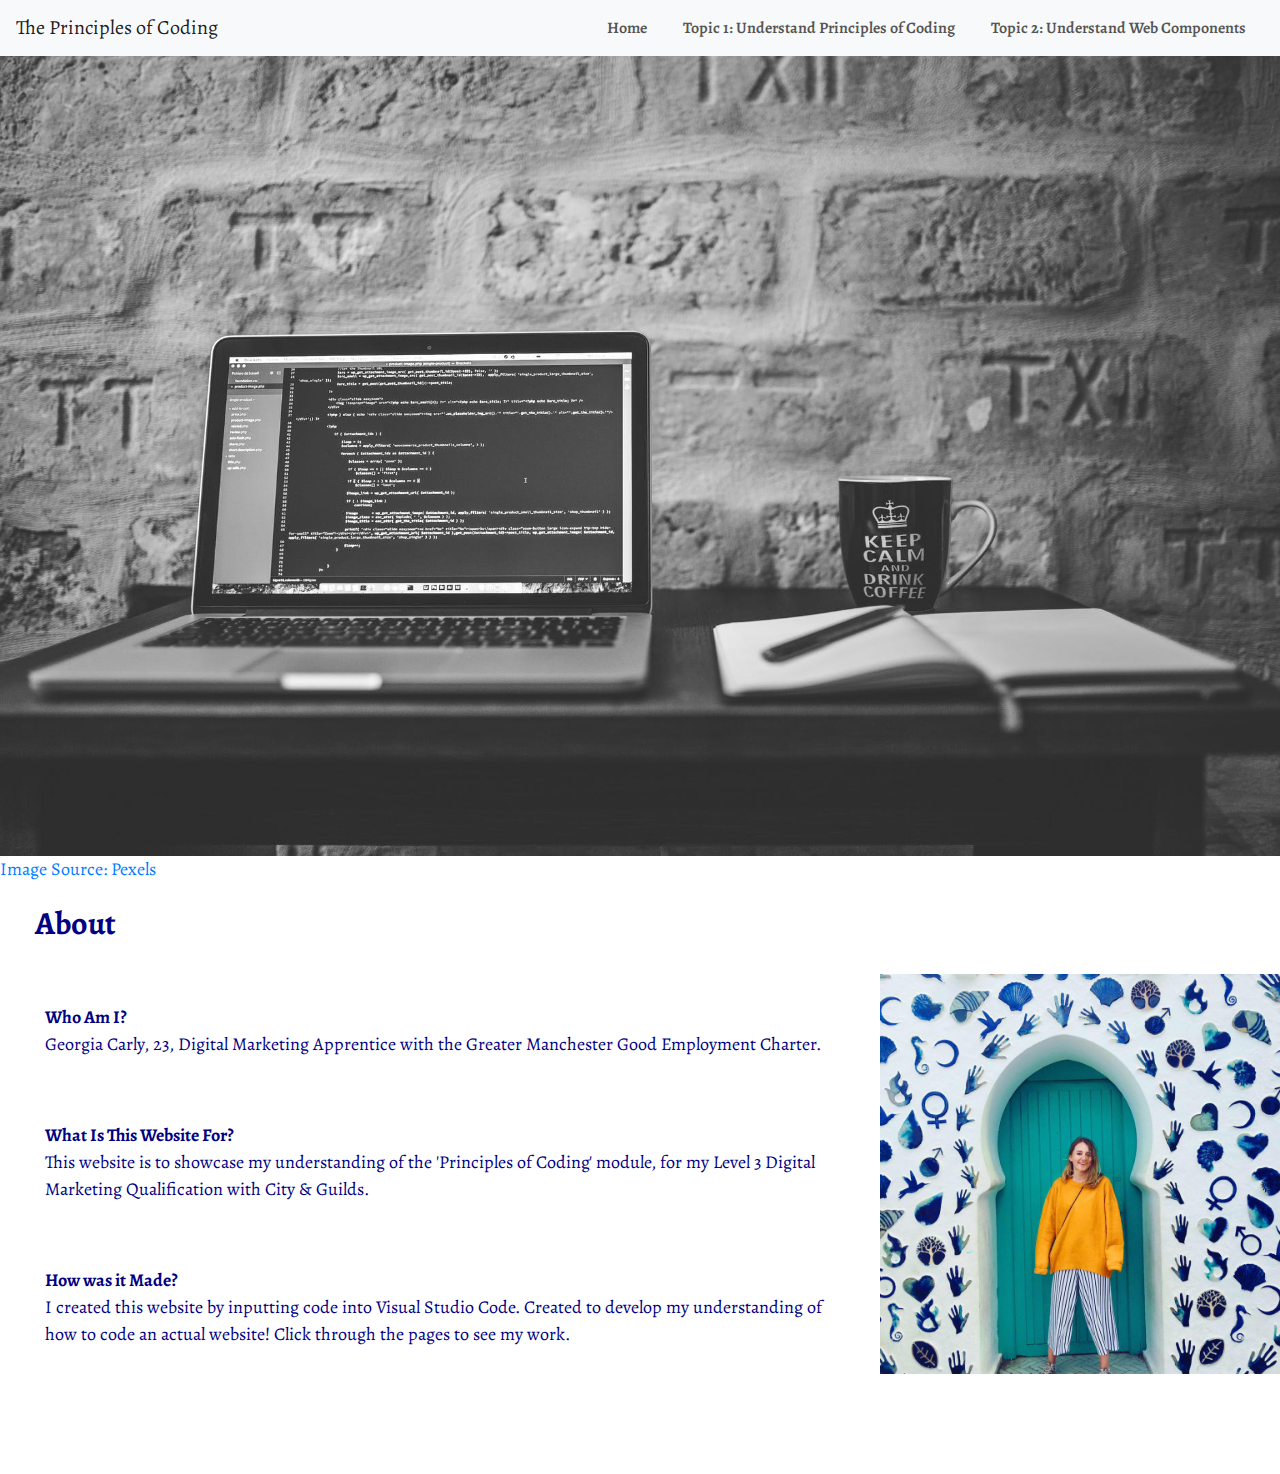
<file: index.html>
<!DOCTYPE html>
<html lang="en">

<head>
<meta charset="utf-8">
<meta name="viewport" content="width=device-width, initial-scale=1">
<title> Principles of Coding </title>
<link rel="stylesheet" href="style.css">
<link rel="stylesheet" href="https://cdn.jsdelivr.net/npm/bootstrap@4.5.3/dist/css/bootstrap.min.css">
<script src="https://code.jquery.com/jquery-3.5.1.slim.min.js"></script>
<script src="https://cdn.jsdelivr.net/npm/bootstrap@4.5.3/dist/js/bootstrap.bundle.min.js"></script>
<link href="https://fonts.googleapis.com/css2?family=Alegreya:wght@400;700;800&display=swap" rel="stylesheet">
</head>

<body>
    <!---NavigationBar--->
    <section id="nav-bar">
        <nav class="navbar navbar-expand-lg navbar-light bg-light">
            <a class="navbar-brand" href="#">The Principles of Coding</a>
            <button class="navbar-toggler" type="button" data-toggle="collapse" data-target="#navbarNav" aria-controls="navbarNav" aria-expanded="false" aria-label="Toggle navigation">
              <span class="navbar-toggler-icon"></span>
            </button>
            <div class="collapse navbar-collapse" id="navbarNav">
              <ul class="navbar-nav ml-auto">
                <li class="nav-item">
                  <a class="nav-link" href="index.html">Home </a>
                </li>
                <li class="nav-item">
                  <a class="nav-link" href="topic1.html">Topic 1: Understand Principles of Coding</a>
                </li>
                <li class="nav-item">
                  <a class="nav-link" href="topic2.html">Topic 2: Understand Web Components</a>
                </li>
              </ul>
            </div>
          </nav>
    </section>
    
    <!--- Banner ----->
    <div class="banner">
        <figure> <img class="banner" src="slider1.jpeg">
          <figcaption> <a href="https://www.pexels.com/photo/grayscale-photo-of-computer-laptop-near-white-notebook-and-ceramic-mug-on-table-169573/" 
            target="_blank"> Image Source: Pexels </a> </figcaption>
          </figure>
       </div> 
       <br>
    
    <!----- Home ------> 
    <section id="home">
        <div class="home">
        <br> <h2> <b> About </b> </h2> <br>
        <img src= "georgia.jpg" target="_blank" div class="georgia">
        <div class= "home-content">
          <p> <b> Who Am I? </b> <br>
            Georgia Carly, 23, Digital Marketing Apprentice with the Greater Manchester Good Employment Charter. </p> <br> <br>
           <p> <b> What Is This Website For? </b> <br>
            This website is to showcase my understanding of the 'Principles of Coding' module,
            for my Level 3 Digital Marketing Qualification with City & Guilds. </p> <br> <br>
          <p> <b> How was it Made? </b> <br>
             I created this website by inputting code into Visual Studio Code. Created to develop
          my understanding of how to code an actual website! Click through the pages to see my work. </p> 
        </div>    
    </section>
</body>
</file>
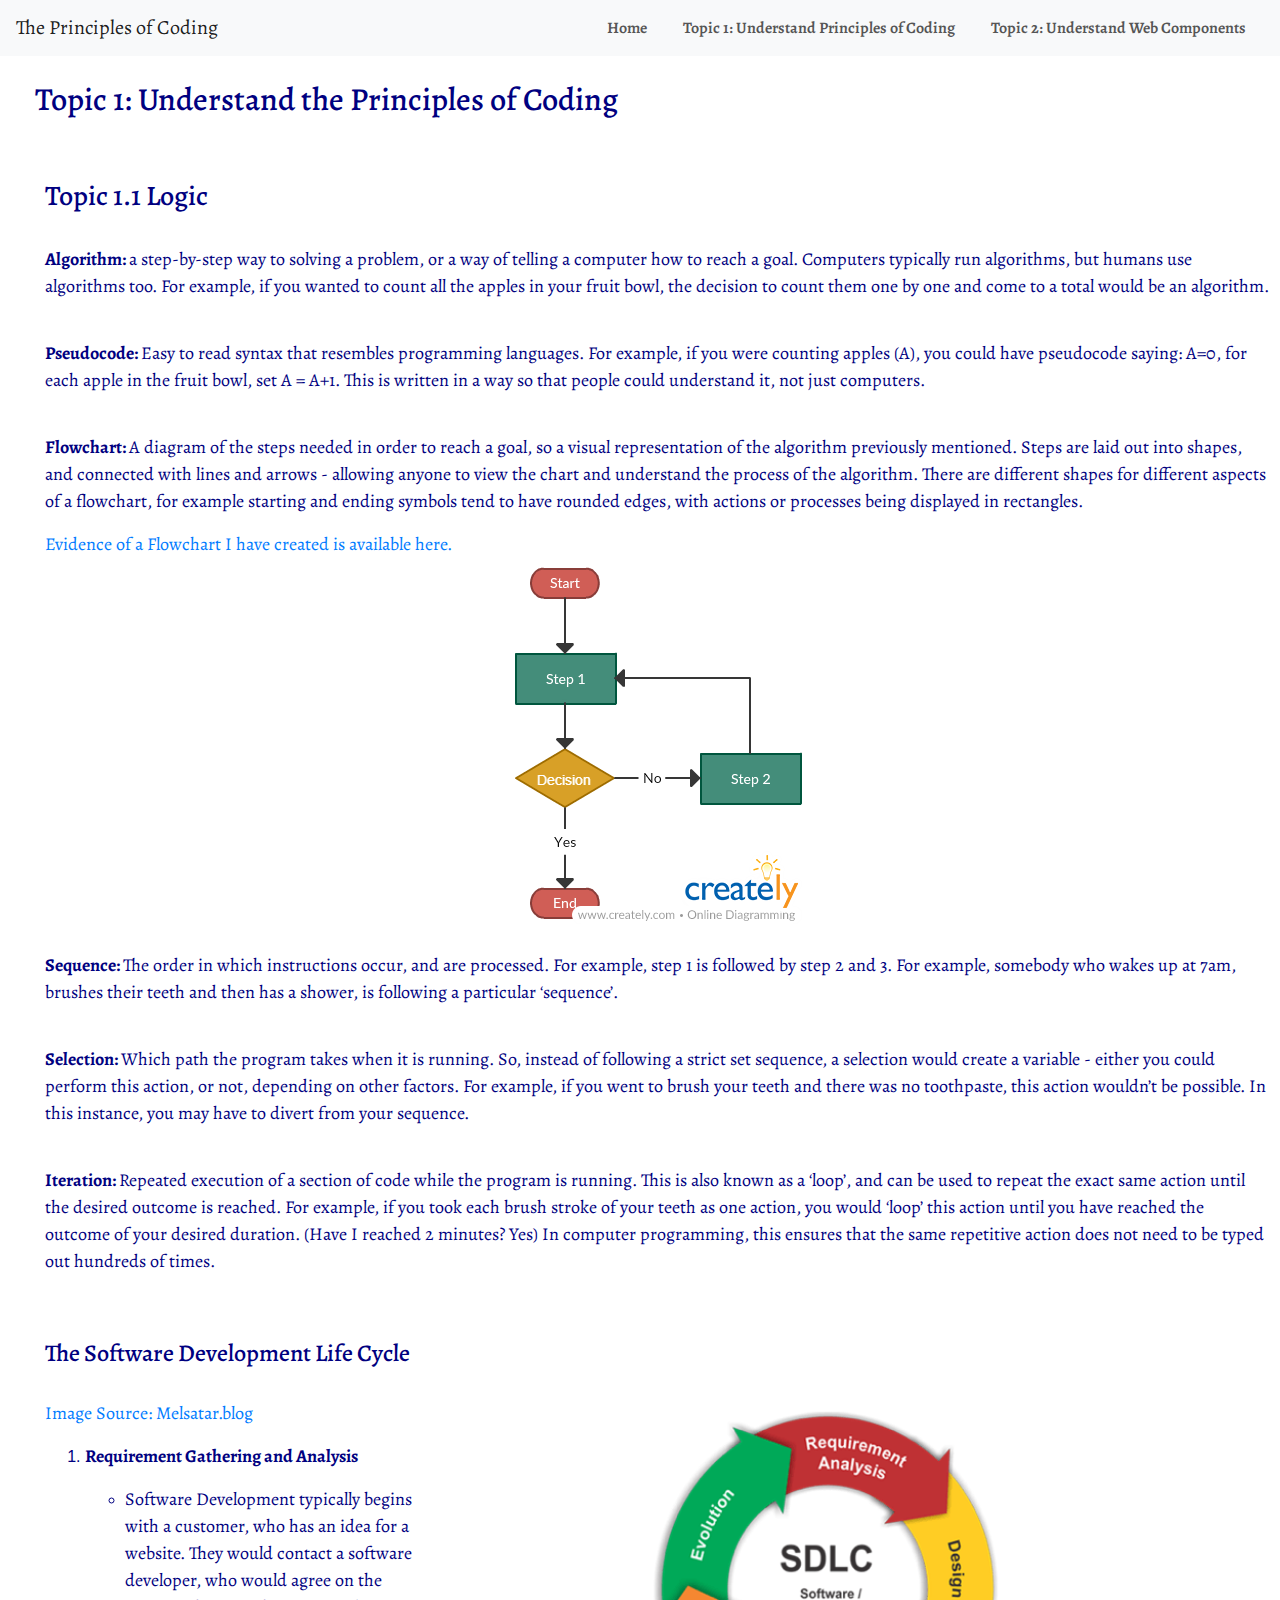
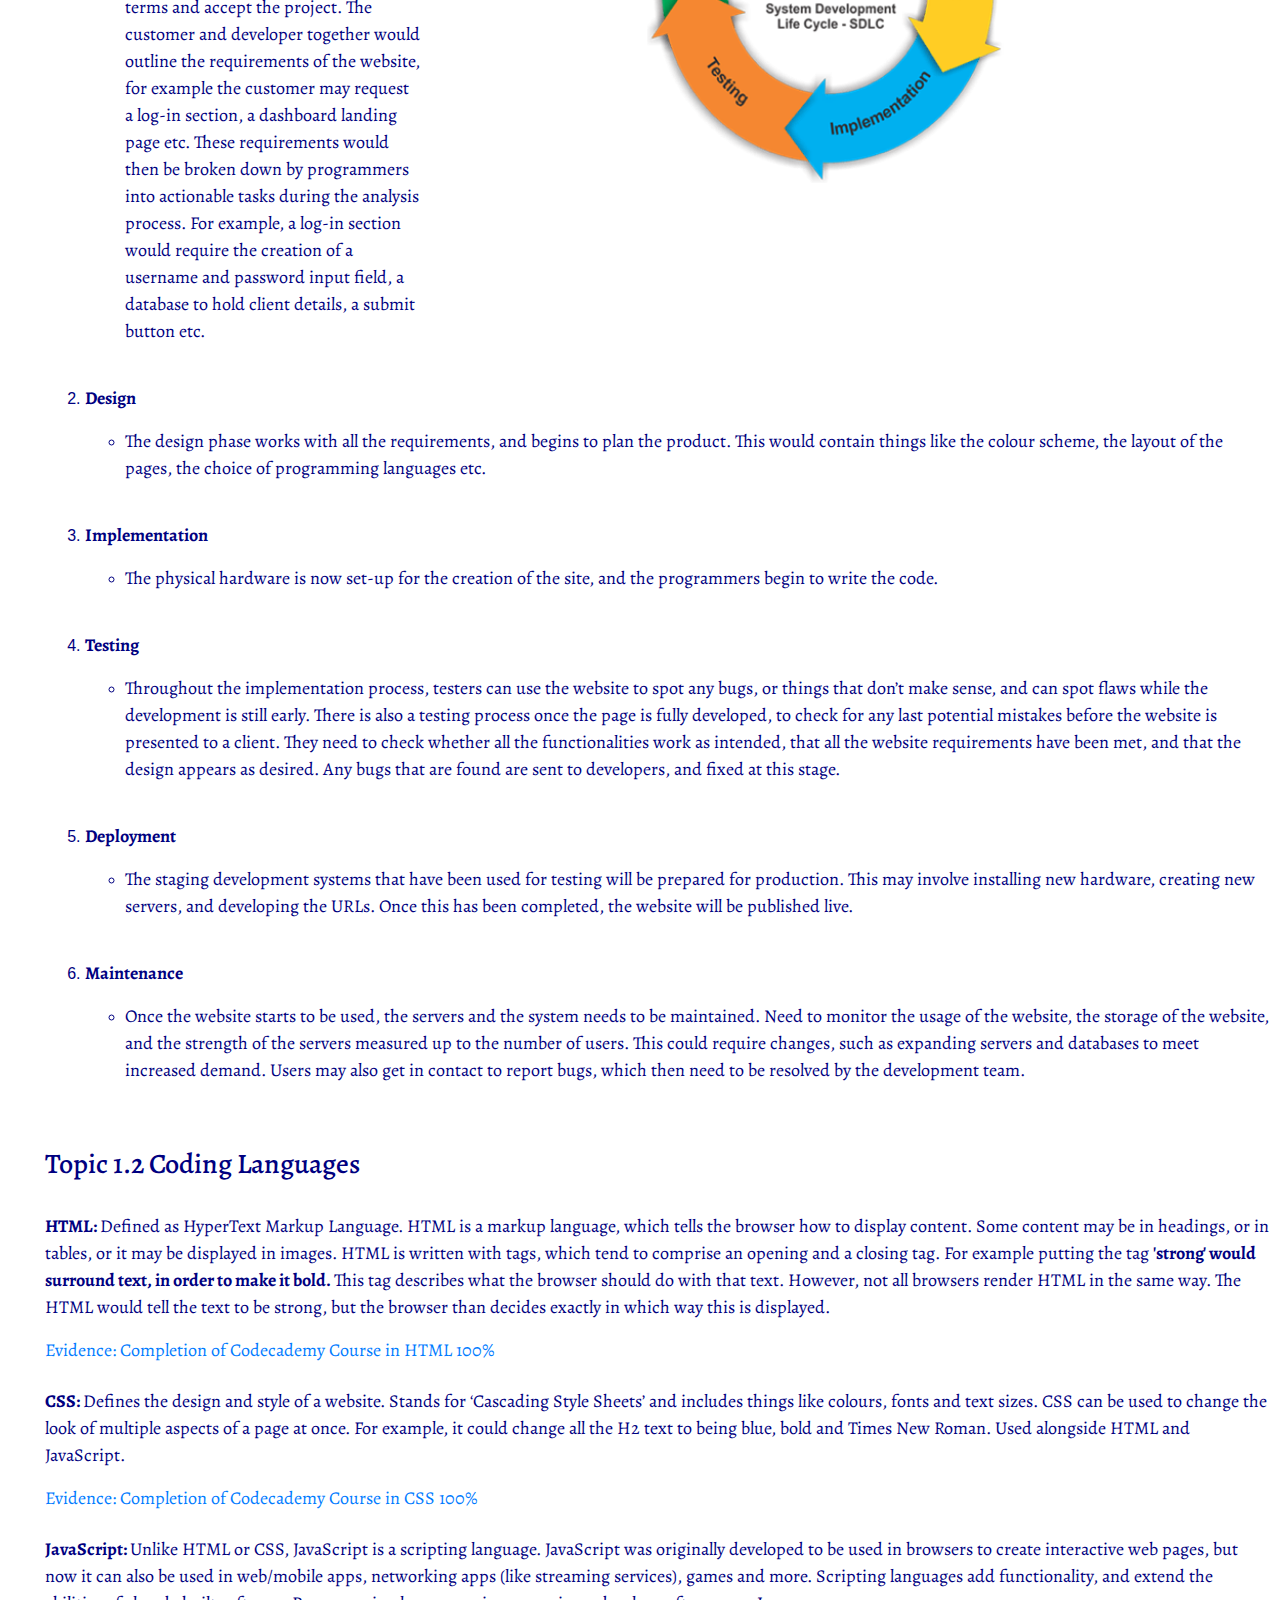
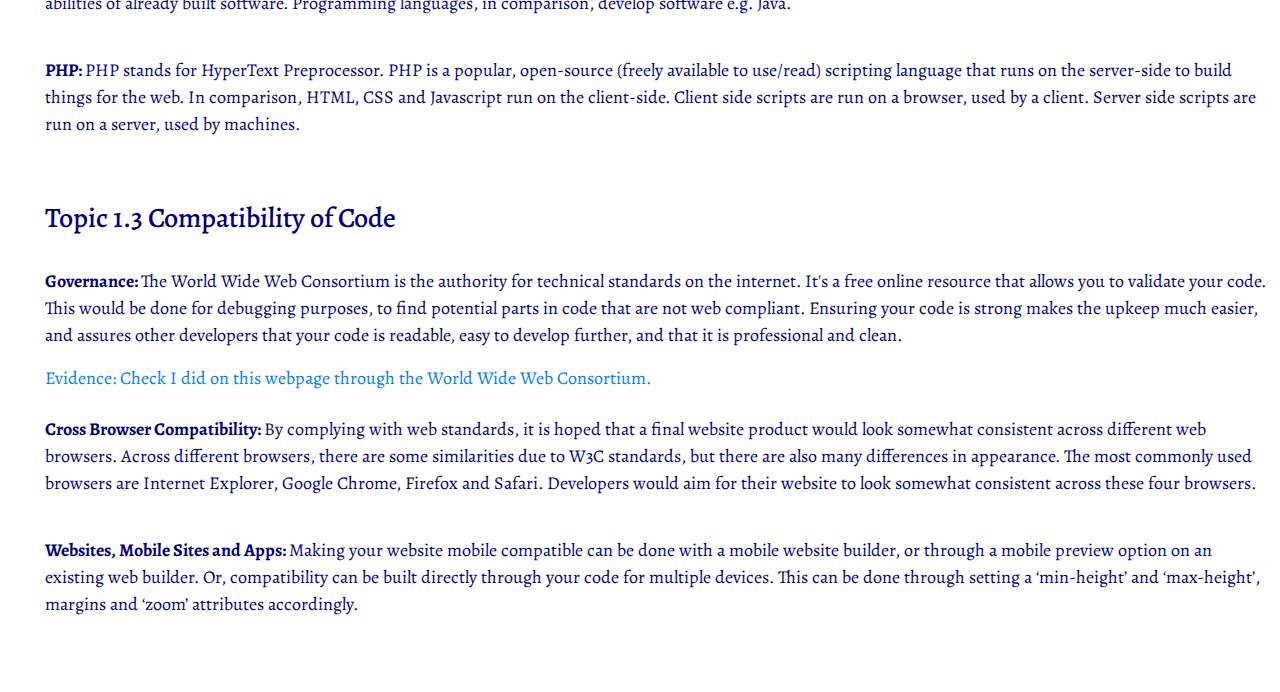
<file: topic1.html>
<!DOCTYPE html>
<html lang="en"> 

<head>
<meta charset="utf-8">
<meta name="viewport" content="width=device-width, initial-scale=1">
<title> Principles of Coding </title>
<link rel="stylesheet" href="style.css">
<link rel="stylesheet" href="https://cdn.jsdelivr.net/npm/bootstrap@4.5.3/dist/css/bootstrap.min.css">
<script src="https://code.jquery.com/jquery-3.5.1.slim.min.js"></script>
<script src="https://cdn.jsdelivr.net/npm/bootstrap@4.5.3/dist/js/bootstrap.bundle.min.js"></script>
<link href="https://fonts.googleapis.com/css2?family=Alegreya:wght@400;700;800&display=swap" rel="stylesheet">
</head>

<body>
    <!---NavigationBar--->
    <section id="nav-bar">
        <nav class="navbar navbar-expand-lg navbar-light bg-light">
            <a class="navbar-brand" href="#">The Principles of Coding</a>
            <button class="navbar-toggler" type="button" data-toggle="collapse" data-target="#navbarNav" aria-controls="navbarNav" aria-expanded="false" aria-label="Toggle navigation">
              <span class="navbar-toggler-icon"></span>
            </button>
            <div class="collapse navbar-collapse" id="navbarNav">
              <ul class="navbar-nav ml-auto">
                <li class="nav-item">
                  <a class="nav-link" href="index.html">Home </a>
                </li>
                <li class="nav-item">
                  <a class="nav-link" href="topic1.html">Topic 1: Understand Principles of Coding</a>
                </li>
                <li class="nav-item">
                  <a class="nav-link" href="topic2.html">Topic 2: Understand Web Components</a>
                </li>
              </ul>
            </div>
          </nav>
    </section>
    
    <!----- Topic 1 ------> 
    <section id="home">
        <div class="home">
        <br> <h2> Topic 1: Understand the Principles of Coding </h2> <br>
        <div class= "home-content">
        <h3> Topic 1.1 Logic </h3> <br>

                  <p> <b> Algorithm: </b> a step-by-step way to solving a problem, or a way of telling a computer how to reach a goal. 
                    Computers typically run algorithms, but humans use algorithms too. 
                    For example, if you wanted to count all the apples in your fruit bowl, 
                    the decision to count them one by one and come to a total would be an algorithm.  
                  </p> <br>
                  <p> <b> Pseudocode: </b>  Easy to read syntax that resembles programming languages. 
                    For example, if you were counting apples (A), you could have pseudocode saying: A=0, for each apple in the fruit bowl, 
                    set A = A+1. This is written in a way so that people could understand it, not just computers. 
                  </p> <br>
                  <p> <b> Flowchart: </b> A diagram of the steps needed in order to reach a goal, so a visual representation of the algorithm
                     previously mentioned. Steps are laid out into shapes, and connected with lines and arrows - allowing anyone to view the chart 
                     and understand the process of the algorithm. There are different shapes for different aspects of a flowchart, 
                     for example starting and ending symbols tend to have rounded edges, with actions or processes being displayed in rectangles. 
                     </p> <a href="Flowchart Reloading Gun (002).png" target="_blank"> Evidence of a Flowchart I have created is available here. </a> <br>

                  
                    <img src= "Basic-Flowchart-Template-with-one-decision-.png" div class="flowchart"> <br>  
                    

                     <p> <b> Sequence: </b> The order in which instructions occur, and are processed. For example, 
                      step 1 is followed by step 2 and 3. For example, somebody who wakes up at 7am, brushes their teeth and then has a shower, 
                      is following a particular ‘sequence’.  
                    </p> <br> 
                    <p> <b> Selection: </b> Which path the program takes when it is running. So, instead of following a strict set sequence, 
                      a selection would create a variable - either you could perform this action, or not, depending on other factors. 
                      For example, if you went to brush your teeth and there was no toothpaste, this action wouldn’t be possible. 
                      In this instance, you may have to divert from your sequence.  
                    </p> <br> 
                    <p> <b> Iteration: </b> Repeated execution of a section of code while the program is running. 
                      This is also known as a ‘loop’, and can be used to repeat the exact same action until the desired outcome is reached.
                       For example, if you took each brush stroke of your teeth as one action, you would ‘loop’ this action until you have
                        reached the outcome of your desired duration. (Have I reached 2 minutes? Yes) In computer programming, this 
                        ensures that the same repetitive action does not need to be typed out hundreds of times.
                      </p> <br> <br>
                      
                      <h4> The Software Development Life Cycle </h4> <br> 
                      <figure> 
                      <img src= "sdlc.png" div class="sdlc"> 
                      <figcaption> <a href="https://melsatar.blog/2012/03/15/software-development-life-cycle-models-and-methodologies/" target= "_blank"> 
                        Image Source: Melsatar.blog </a> </figcaption>
                      </figure>
                      <ol> 
                        <li> <p> <b> Requirement Gathering and Analysis </b> </p> </li>
                          <ul> <li> <p> Software Development typically begins with a customer, who has an idea for a website. 
                            They would contact a software developer, who would agree on the terms and accept the project. 
                            The customer and developer together would outline the requirements of the website, for example the customer 
                            may request a log-in section, a dashboard landing page etc. These requirements would then be broken down 
                            by programmers into actionable tasks during the analysis process. For example, a log-in section would 
                            require the creation of a username and password input field, a database to hold client details, a submit button etc. </li>   
                             </ul> </p> <br> 
                        <li> <p> <b> Design </b> </p> </li>
                        <ul> <li> <p> The design phase works with all the requirements, and begins to plan the product. This would contain things like the 
                          colour scheme, the layout of the pages, the choice of programming languages etc. </li> </p> </ul> <br> 
                        <li> <p> <b>  Implementation </b> </p> </li> 
                        <ul> <li> <p> The physical hardware is now set-up for the creation of the site, and the programmers begin to write the code. </p> </li></ul> <br>
                        <li> <p> <b> Testing </b> </p> </li> 
                        <ul> <li> <p> Throughout the implementation process, testers can use the website to spot any bugs, 
                          or things that don’t make sense, and can spot flaws while the development is still early. There is also a testing 
                          process once the page is fully developed, to check for any last potential mistakes before the website is presented
                           to a client. They need to check whether all the functionalities work as intended, that all the website 
                           requirements have been met, and that the design appears as desired. Any bugs that are found are sent to developers, 
                           and fixed at this stage. 
                            </p> </li></ul> <br> 
                        <li> <p> <b> Deployment </b> </p> </li>
                        <ul> <li> <p> The staging development systems that have been used for testing will be prepared for production. 
                          This may involve installing new hardware, creating new servers, and developing the URLs. Once this has been completed, 
                          the website will be published live.  
                           </p> </li> </ul> <br>  
                        <li> <p> <b>  Maintenance </b> </p> </li>
                        <ul> <li> <p> Once the website starts to be used, the servers and the system needs to be maintained. Need to monitor the usage 
                          of the website, the storage of the website, and the strength of the servers measured up to the number of users. 
                          This could require changes, such as expanding servers and databases to meet increased demand. Users may also get 
                          in contact to report bugs, which then need to be resolved by the development team. </p> </li> 
                        </ul> </ol> <br> <br> 

        <h3> Topic 1.2 Coding Languages </h3> <br>
                <p> <b> HTML: </b> Defined as HyperText Markup Language. 
                  HTML is a markup language, which tells the browser how to display content. Some content may be in headings, 
                  or in tables, or it may be displayed in images. HTML is written with tags, which tend to comprise an opening 
                  and a closing tag. For example putting the tag <strong>'strong' would surround text, in order to make it bold. </strong> This tag 
                  describes what the browser should do with that text. However, not all browsers render HTML in the same way. 
                  The HTML would tell the text to be strong, but the browser than decides exactly in which way this is displayed.   
                   </p> 
                 <a href="Codeacademy Learn HTML Course.pdf" target="_blank"> Evidence: Completion of Codecademy Course in HTML 100% </a> <br> 
                   <br> <p> <b> CSS: </b> Defines the design and style of a website. Stands for ‘Cascading Style Sheets’ and includes things
                     like colours, fonts and text sizes. CSS can be used to change the look of multiple aspects of a page at once. 
                     For example, it could change all the H2 text to being blue, bold and Times New Roman. Used alongside HTML 
                     and JavaScript. </p>
                     <a href="Codeacademy Learn CSS Course.pdf" target="_blank"> Evidence: Completion of Codecademy Course in CSS 100% </a> <br> 
                  <br> <p> <b> JavaScript: </b> Unlike HTML or CSS, JavaScript is a scripting language. JavaScript was originally
                     developed to be used in browsers to create interactive web pages, but now it can also be used in web/mobile apps, 
                     networking apps (like streaming services), games and more. Scripting languages add functionality, 
                     and extend the abilities of already built software. Programming languages, in comparison, develop software e.g. Java.  
                     </p> <br>
                    <p> <b> PHP: </b> PHP stands for HyperText Preprocessor. PHP is a popular, open-source (freely available to use/read)
                       scripting language that runs on the server-side to build things for the web. In comparison, HTML, CSS and Javascript
                        run on the client-side. Client side scripts are run on a browser, used by a client. Server side 
                        scripts are run on a server, used by machines. 
                    </p> <br> <br>

        <h3> Topic 1.3 Compatibility of Code </h3> <br>
                <p> <b> Governance: </b> The World Wide Web Consortium is the authority for technical standards on the internet. 
                It's a free online resource that allows you to validate your code. This would be done for debugging purposes, to find 
                potential parts in code that are not web compliant. Ensuring your code is strong makes the upkeep much easier, 
                and assures other developers that your code is readable, easy to develop further, and that it is professional and clean. </p>
                <a href="world wide web consortium.PNG" target="_blank"> Evidence: Check I did on this webpage through the World Wide Web Consortium. </a> <br> 
                <br> <p> <b> Cross Browser Compatibility: </b> By complying with web standards, it is hoped that a final website product 
                  would look somewhat consistent across different web browsers. Across different browsers, there are some similarities 
                  due to W3C standards, but there are also many differences in appearance. 
                  The most commonly used browsers are Internet Explorer, Google Chrome, Firefox and Safari. Developers would aim for 
                  their website to look somewhat consistent across these four browsers. </p> <br> 
                <p> <b> Websites, Mobile Sites and Apps: </b> Making your website mobile compatible can be done with a mobile website builder, 
                  or through a mobile preview option on an existing web builder. Or, compatibility can be built directly through your code
                   for multiple devices. This can be done through setting a ‘min-height’ and ‘max-height’, margins 
                   and ‘zoom’ attributes accordingly.</p> <br> <br> 
        </div>    
    </section>
</body>
</file>
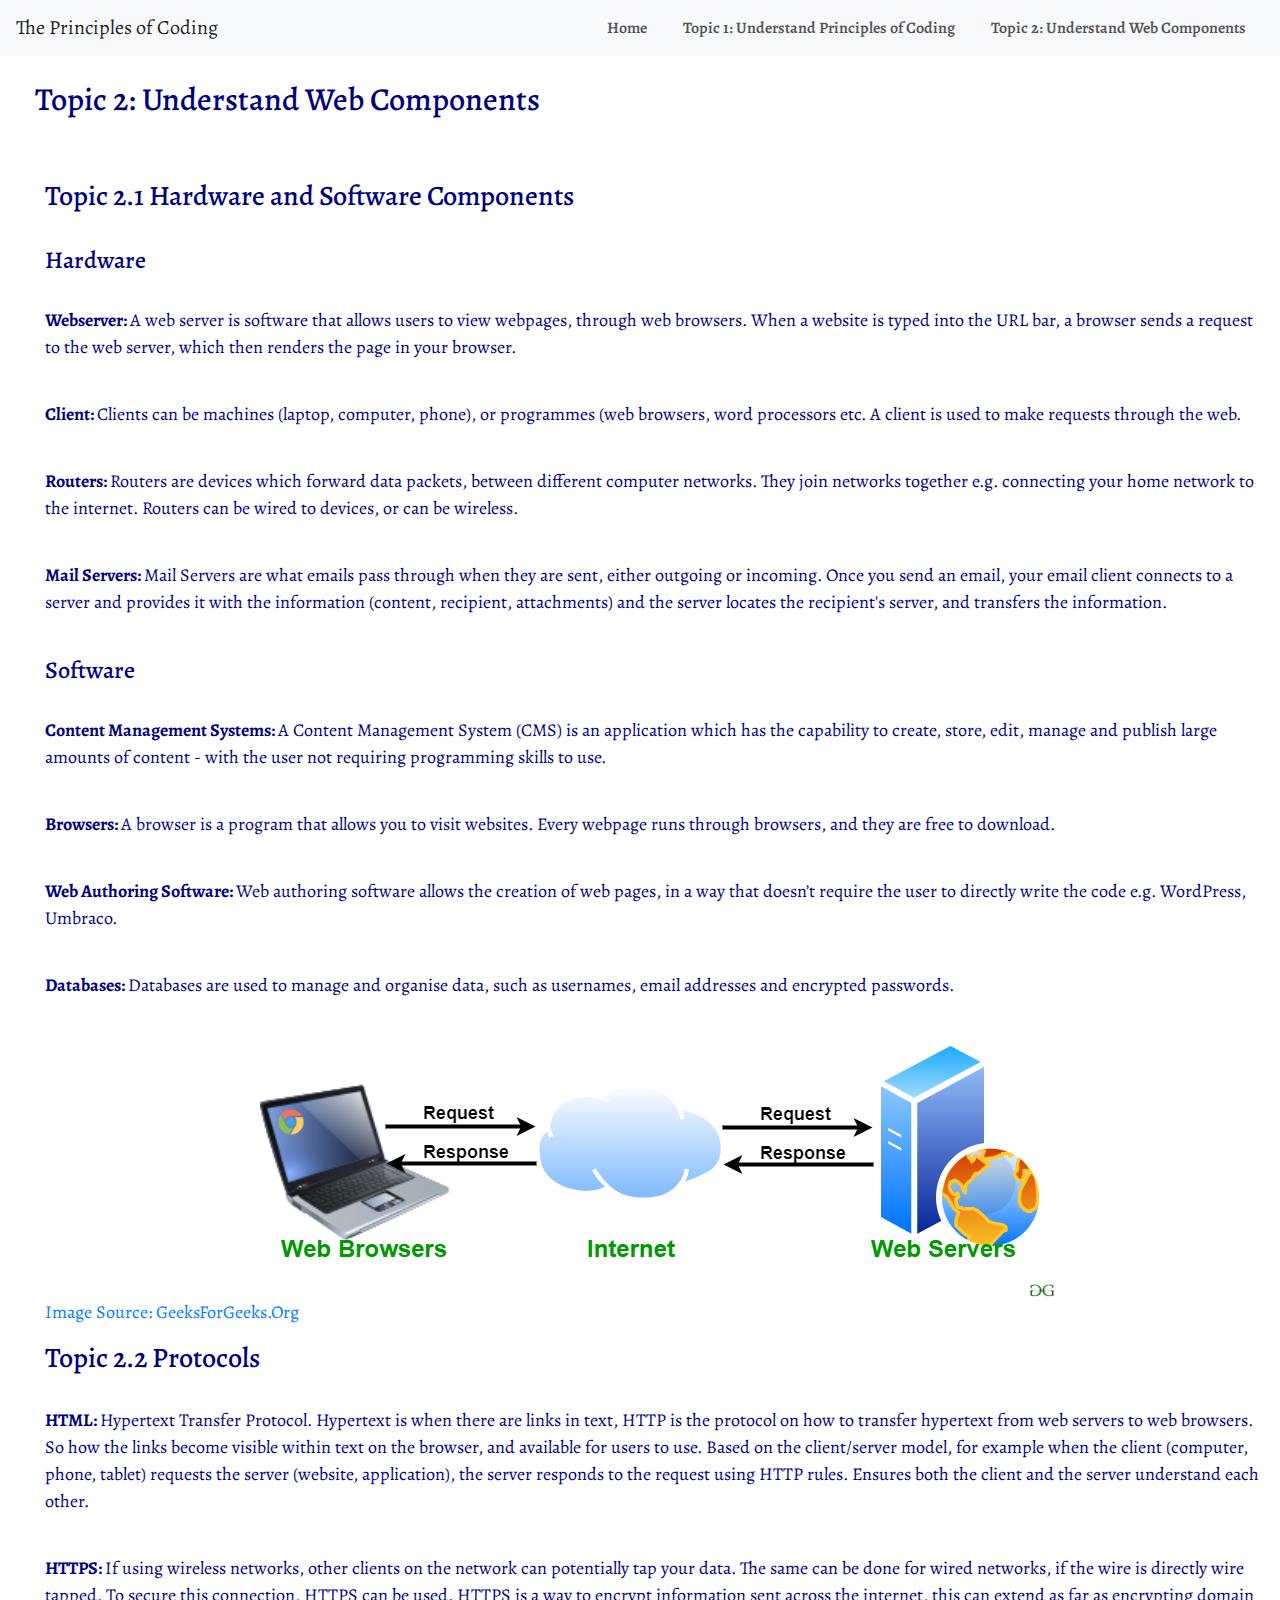
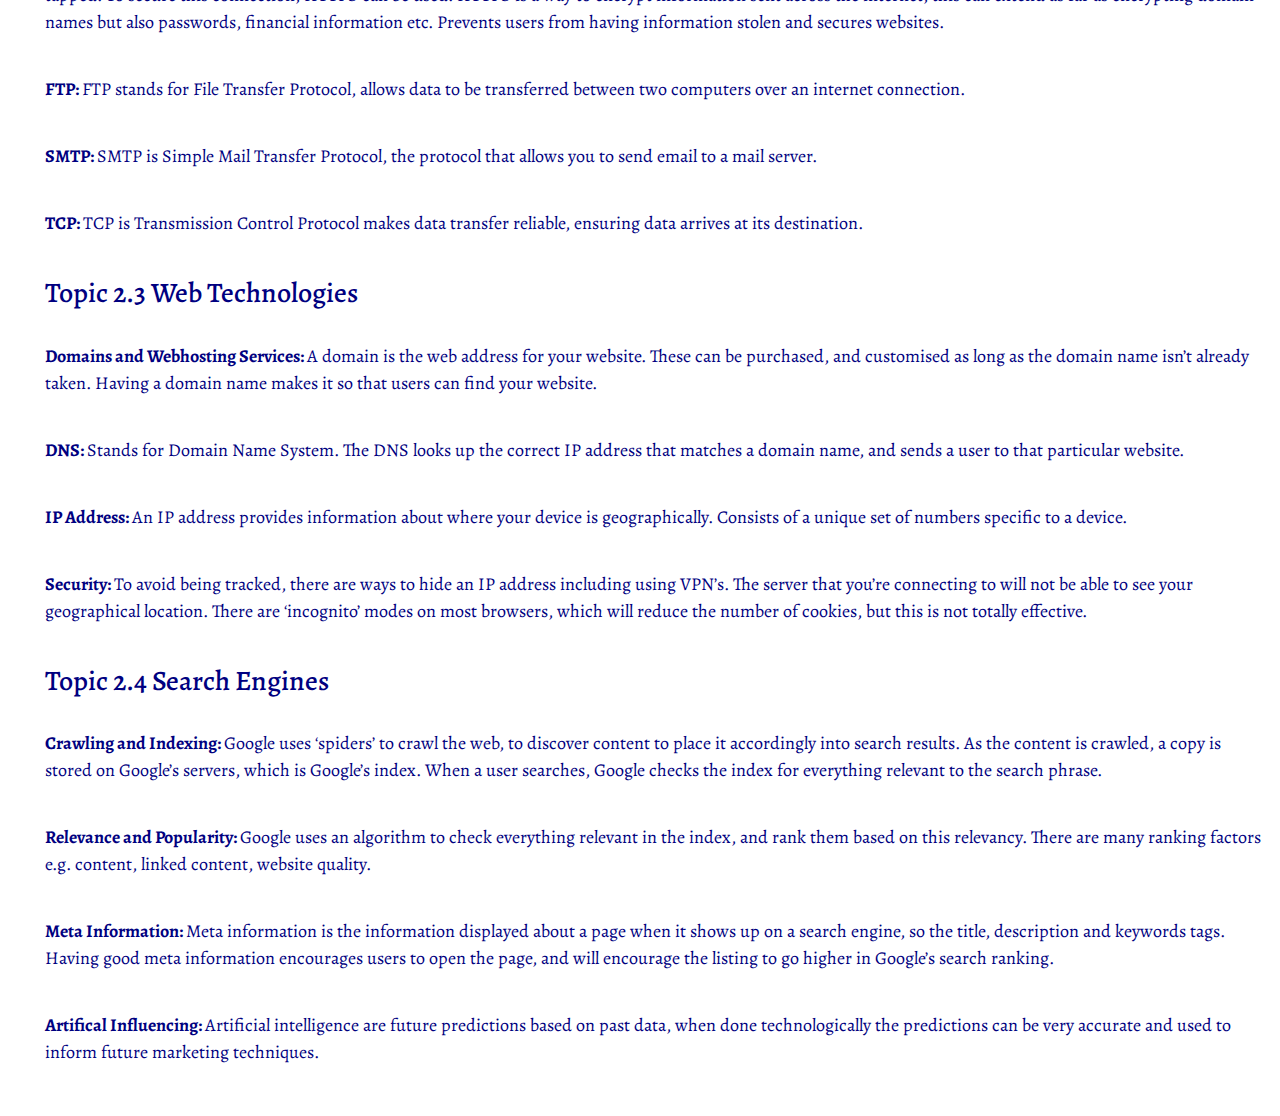
<file: topic2.html>
<!DOCTYPE html>
<html lang="en">

<head>
<meta charset="utf-8">
<meta name="viewport" content="width=device-width, initial-scale=1">
<title> Principles of Coding </title>
<link rel="stylesheet" href="style.css">
<link rel="stylesheet" href="https://cdn.jsdelivr.net/npm/bootstrap@4.5.3/dist/css/bootstrap.min.css">
<script src="https://code.jquery.com/jquery-3.5.1.slim.min.js"></script>
<script src="https://cdn.jsdelivr.net/npm/bootstrap@4.5.3/dist/js/bootstrap.bundle.min.js"></script>
<link href="https://fonts.googleapis.com/css2?family=Alegreya:wght@400;700;800&display=swap" rel="stylesheet">
</head>

<body>
    <!--NavigationBar-->
    <section id="nav-bar">
        <nav class="navbar navbar-expand-lg navbar-light bg-light">
            <a class="navbar-brand" href="#">The Principles of Coding</a>
            <button class="navbar-toggler" type="button" data-toggle="collapse" data-target="#navbarNav" aria-controls="navbarNav" aria-expanded="false" aria-label="Toggle navigation">
              <span class="navbar-toggler-icon"></span>
            </button>
            <div class="collapse navbar-collapse" id="navbarNav">
              <ul class="navbar-nav ml-auto">
                <li class="nav-item">
                  <a class="nav-link" href="index.html">Home </a>
                </li>
                <li class="nav-item">
                  <a class="nav-link" href="topic1.html">Topic 1: Understand Principles of Coding</a>
                </li>
                <li class="nav-item">
                  <a class="nav-link" href="topic2.html">Topic 2: Understand Web Components</a>
                </li>
              </ul>
            </div>
          </nav>
    </section>
    
    <!--- Topic 2 ---> 
    <section id="home">
        <div class="home">
        <br> <h2> Topic 2: Understand Web Components  </h2> <br>
        <div class= "home-content">
            <h3> Topic 2.1 Hardware and Software Components </h3> <br>
            <h4> Hardware </h4> <br> 
               <p> <b> Webserver: </b> A web server is software that allows users to view webpages, 
                through web browsers. When a website is typed into the URL bar, a browser sends a 
                request to the web server, which then renders the page in your browser. </p> <br> 
                <p> <b> Client: </b> Clients can be machines (laptop, computer, phone), or programmes 
                  (web browsers, word processors etc. A client is used to make requests through the web. </p> <br>
                <p> <b> Routers: </b> Routers are devices which forward data packets, between different computer networks. 
                  They join networks together e.g. connecting your home network to the internet. Routers can be wired to 
                  devices, or can be wireless. </p> <br> 
                <p> <b> Mail Servers: </b> Mail Servers are what emails pass through when they are sent, either outgoing or incoming. 
                  Once you send an email, your email client connects to a server and provides it with the information 
                  (content, recipient, attachments) and the server locates the recipient's server, and transfers the information. </p> <br>
                  <h4> Software </h4> <br>
                  <p> <b> Content Management Systems: </b> A Content Management System (CMS) is an application which has the capability 
                    to create, store, edit, manage and publish large amounts of content - with the user not requiring 
                    programming skills to use. </p> <br> 
                  <p> <b> Browsers: </b> A browser is a program that allows you to visit websites. 
                    Every webpage runs through browsers, and they are free to download. </p> <br> 
                  <p> <b> Web Authoring Software: </b> Web authoring software allows the creation of web pages, 
                    in a way that doesn’t require the user to directly write the code e.g. WordPress, Umbraco. </p> <br> 
                  <p> <b> Databases: </b>  Databases are used to manage and organise data, such as usernames, 
                    email addresses and encrypted passwords. </p> <br> 
                    
                    <figure> <img src= "webserver.png" div class= "webserver"> 
                    <figcaption> <a href= https://www.geeksforgeeks.org/web-server-and-its-type/ target="_blank"> 
                    Image Source: GeeksForGeeks.Org </a> </figcaption> </figure>

            <h3> Topic 2.2 Protocols </h3> <br>
              <p> <b> HTML: </b> Hypertext Transfer Protocol. Hypertext is when there are links in text, HTTP is the 
                protocol on how to transfer hypertext from web servers to web browsers. So how the links become visible within 
                text on the browser, and available for users to use. Based on the client/server model, for example when 
                the client (computer, phone, tablet) requests the server (website, application), the server responds to 
                the request using HTTP rules. Ensures both the client and the server understand each other. </p> <br> 
              <p> <b> HTTPS: </b> If using wireless networks, other clients on the network can potentially tap your data. 
                The same can be done for wired networks, if the wire is directly wire tapped. To secure this connection, 
                HTTPS can be used. HTTPS is a way to encrypt information sent across the internet, this can extend 
                as far as encrypting domain names but also passwords, financial information etc. Prevents users from having 
                information stolen and secures websites. </p> <br> 
              <p> <b> FTP: </b> FTP stands for File Transfer Protocol, allows data to be transferred between two computers 
                over an internet connection. </p> <br> 
              <p> <b> SMTP: </b>  SMTP is Simple Mail Transfer Protocol, the protocol that allows you to send email 
                to a mail server. </p> <br> 
              <p> <b> TCP: </b>  TCP is Transmission Control Protocol makes data transfer reliable, ensuring data 
                arrives at its destination. </p> <br> 

            <h3> Topic 2.3 Web Technologies </h3> <br> 
               <p> <b> Domains and Webhosting Services: </b>  A domain is the web address for your website. These can be purchased, 
                and customised as long as the domain name isn’t already taken. Having a domain name makes it so that users 
                can find your website. </p> <br> 
              <p> <b> DNS: </b>  Stands for Domain Name System. The DNS looks up the correct IP address that matches a domain name,
                 and sends a user to that particular website. </p> <br> 
              <p> <b> IP Address: </b>  An IP address provides information about where your device is geographically. 
                Consists of a unique set of numbers specific to a device. </p> <br> 
              <p> <b> Security: </b>  To avoid being tracked, there are ways to hide an IP address including using VPN’s. 
                The server that you’re connecting to will not be able to see your geographical location. There are ‘incognito’ modes 
                on most browsers, which will reduce the number of cookies, but this is not totally effective. </p> <br> 

            <h3> Topic 2.4 Search Engines </h3> <br>
                <p> <b> Crawling and Indexing: </b> Google uses ‘spiders’ to crawl the web, to discover content to place it accordingly 
                  into search results. As the content is crawled, a copy is stored on Google’s servers, which is Google’s index. 
                  When a user searches, Google checks the index for everything relevant to the search phrase. </p> <br>
                <p> <b> Relevance and Popularity: </b>  Google uses an algorithm to check everything relevant in the index, 
                  and rank them based on this relevancy. There are many ranking factors e.g. content, linked content, website quality. </p> <br> 
                <p> <b> Meta Information: </b>  Meta information is the information displayed about a page when it shows up on a search engine, 
                  so the title, description and keywords tags. Having good meta information encourages users to open the page, and will encourage 
                  the listing to go higher in Google’s search ranking. </p> <br> 
                <p> <b> Artifical Influencing: </b> Artificial intelligence are future predictions based on past data, when done technologically the predictions can be very 
                  accurate and used to inform future marketing techniques. </p> <br> 
        </div>    
    </section>
</body>
</file>
<file: style.css>
*
{
    margin: 1;
    padding: 1;

}
body {
    background-color: #f7e7fe;
}

/*---- Navigation ----*/
#nav-bar
{
     position: sticky;
     top: 0;
     z-index: 10;
}
.navbar-brand 
{
    height: 40px;
}
.navbar-nav li 
{
    padding: 0 10px;
}
.navbar-nav li a
{
    float: right;
    text-align: left;
}
#nav-bar ul li a:hover{
    color: #EE82EE!important;
} 
.navbar
{
    background: #c0c0c0;
}
.navbar-toggler
{
    border: none!important;
}
.nav-link 
{
    color: #555!important;
    font-weight: 600;
    font-size: 16px;
}
/*------Home------*/ 
#home
{
    color: #000080;
    text-align: left;
    margin-left: 35px;
}

.banner {
    width: 100%;
    background-image: url(slider1.jpeg);
    height: 800px;
    background-color: purple;
    background-position: center;
}
.home-content 
{
    padding-top: 20px;
    margin: 10px;
    text-align: left;
}

h2 
{
    font-family: 'Alegreya', serif;
    font-weight: 800; 
}

h3, h4 
{ 
    font-family: 'Alegreya', serif; 
    font-weight: 700; 
}

p 
{ 
    font-family: 'Alegreya', serif;
    font-weight: 400;
    font-size: 18px;
}

a
{ 
    font-family: 'Alegreya', serif;
    font-weight: 400;
    font-size: 18px;
}

.georgia 
{
    display: flex;
    float: right;
    height: 400px;
    width: 400px;
    margin-bottom: 100px;
    margin-left: 50px;
}


/*------Topic 1-----*/
#topic1
{
    back
}

.flowchart 
{
    display: block;
    margin-left: auto;
    margin-right: auto;
}
a:hover {
        color: #EE82EE!important;
}

.sdlc {
    display: flex;
    float: right;
    height: 400px;
    width: 850px;
    margin-bottom: 100px;
}

/*------Topic 2-----*/

.webserver {
    display: block;
    margin-left: auto;
    margin-right: auto;
}
</file>
